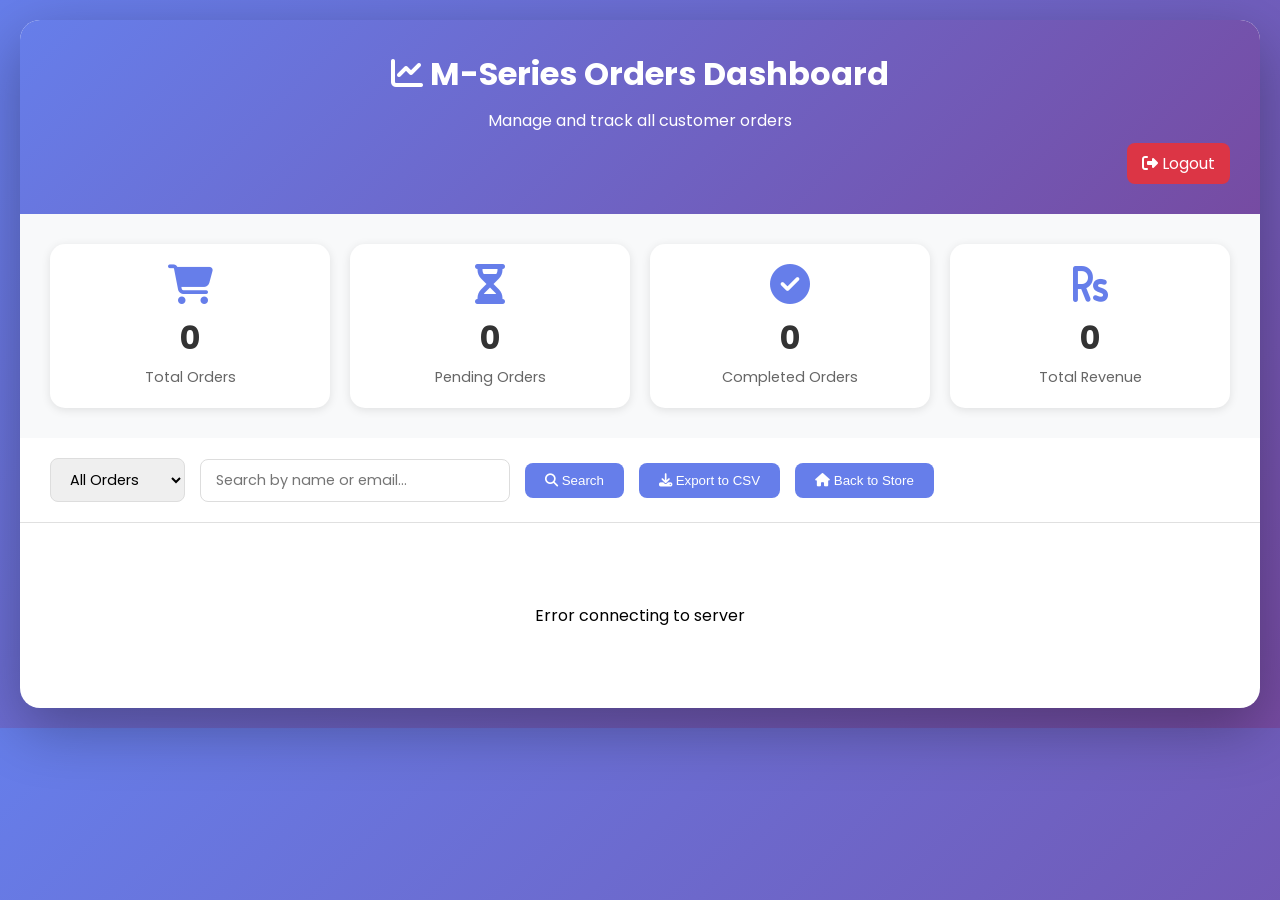
<file: admin.html>
<!DOCTYPE html>
<html lang="en">
<head>
    <meta charset="UTF-8">
    <meta name="viewport" content="width=device-width, initial-scale=1.0">
    <title>Admin Dashboard - M-Series Orders</title>
    <link href="https://fonts.googleapis.com/css2?family=Poppins:wght@300;400;500;600;700;800&display=swap" rel="stylesheet">
    <link rel="stylesheet" href="https://cdnjs.cloudflare.com/ajax/libs/font-awesome/6.4.0/css/all.min.css">
    <style>
        
        * { margin: 0; padding: 0; box-sizing: border-box; }
        body { font-family: 'Poppins', sans-serif; background: linear-gradient(135deg, #667eea 0%, #764ba2 100%); padding: 20px; }
        .admin-container { max-width: 1400px; margin: 0 auto; background: white; border-radius: 20px; box-shadow: 0 20px 60px rgba(0,0,0,0.3); overflow: hidden; }
        .admin-header { background: linear-gradient(135deg, #667eea 0%, #764ba2 100%); color: white; padding: 30px; text-align: center; }
        .admin-header h1 { font-size: 2rem; margin-bottom: 10px; }
        .stats-grid { display: grid; grid-template-columns: repeat(auto-fit, minmax(250px, 1fr)); gap: 20px; padding: 30px; background: #f8f9fa; }
        .stat-card { background: white; padding: 20px; border-radius: 15px; box-shadow: 0 2px 10px rgba(0,0,0,0.1); text-align: center; }
        .stat-card i { font-size: 2.5rem; color: #667eea; margin-bottom: 10px; }
        .stat-card h3 { font-size: 2rem; color: #333; margin-bottom: 5px; }
        .stat-card p { color: #666; font-size: 0.9rem; }
        .filters { padding: 20px 30px; background: white; border-bottom: 1px solid #e0e0e0; display: flex; gap: 15px; flex-wrap: wrap; align-items: center; }
        .filters select, .filters input { padding: 10px 15px; border: 1px solid #ddd; border-radius: 8px; font-size: 0.9rem; font-family: inherit; }
        .filters button { background: #667eea; color: white; border: none; padding: 10px 20px; border-radius: 8px; cursor: pointer; transition: all 0.3s; }
        .filters button:hover { background: #5a67d8; transform: translateY(-2px); }
        .orders-table-container { padding: 30px; overflow-x: auto; }
        table { width: 100%; border-collapse: collapse; }
        th { background: #f8f9fa; padding: 15px; text-align: left; font-weight: 600; color: #555; border-bottom: 2px solid #e0e0e0; }
        td { padding: 15px; border-bottom: 1px solid #f0f0f0; color: #666; }
        tr:hover { background: #f8f9fa; }
        .status-badge { display: inline-block; padding: 5px 12px; border-radius: 20px; font-size: 0.8rem; font-weight: 600; }
        .status-pending { background: #fff3cd; color: #856404; }
        .status-processing { background: #cce5ff; color: #004085; }
        .status-completed { background: #d4edda; color: #155724; }
        .status-cancelled { background: #f8d7da; color: #721c24; }
        .action-buttons { display: flex; gap: 8px; flex-wrap: wrap; }
        .btn-update { background: #28a745; color: white; border: none; padding: 5px 10px; border-radius: 5px; cursor: pointer; font-size: 0.8rem; }
        .btn-view { background: #17a2b8; color: white; border: none; padding: 5px 10px; border-radius: 5px; cursor: pointer; font-size: 0.8rem; }
        .btn-verify { background: #ffc107; color: #333; border: none; padding: 5px 10px; border-radius: 5px; cursor: pointer; font-size: 0.8rem; }
        .loading { text-align: center; padding: 50px; color: #666; }
        .modal { display: none; position: fixed; top: 0; left: 0; width: 100%; height: 100%; background: rgba(0,0,0,0.5); z-index: 1000; justify-content: center; align-items: center; }
        .modal-content { background: white; border-radius: 15px; max-width: 500px; width: 90%; padding: 30px; position: relative; }
        .modal-header { margin-bottom: 20px; padding-bottom: 10px; border-bottom: 1px solid #e0e0e0; }
        .close-modal { position: absolute; top: 15px; right: 20px; font-size: 24px; cursor: pointer; color: #999; }
        .order-details p { margin: 10px 0; line-height: 1.6; }
        .order-details strong { display: inline-block; width: 120px; }
        @media (max-width: 768px) { th, td { padding: 8px; font-size: 0.75rem; } .action-buttons { flex-direction: column; } }
    </style>
</head>
<body>
    <div class="admin-container">
        <div class="admin-header">
            <h1><i class="fas fa-chart-line"></i> M-Series Orders Dashboard</h1>
            <p>Manage and track all customer orders</p>
            <a href="api/logout.php" style="float:right; background:#dc3545; color:white; padding:8px 15px; border-radius:8px; text-decoration:none; margin-top:10px;">
                <i class="fas fa-sign-out-alt"></i> Logout
            </a>
            <div style="clear:both"></div>
        </div>

        <div class="stats-grid" id="statsGrid">
            <div class="stat-card"><i class="fas fa-shopping-cart"></i><h3 id="totalOrders">0</h3><p>Total Orders</p></div>
            <div class="stat-card"><i class="fas fa-hourglass-half"></i><h3 id="pendingOrders">0</h3><p>Pending Orders</p></div>
            <div class="stat-card"><i class="fas fa-check-circle"></i><h3 id="completedOrders">0</h3><p>Completed Orders</p></div>
            <div class="stat-card"><i class="fas fa-rupee-sign"></i><h3 id="totalRevenue">0</h3><p>Total Revenue</p></div>
        </div>

        <div class="filters">
            <select id="statusFilter">
                <option value="all">All Orders</option>
                <option value="pending">Pending</option>
                <option value="processing">Processing</option>
                <option value="completed">Completed</option>
                <option value="cancelled">Cancelled</option>
            </select>
            <input type="text" id="searchInput" placeholder="Search by name or email...">
            <button onclick="loadOrders()"><i class="fas fa-search"></i> Search</button>
            <button onclick="exportToCSV()"><i class="fas fa-download"></i> Export to CSV</button>
            <button onclick="window.location.href='index.html'"><i class="fas fa-home"></i> Back to Store</button>
        </div>

        <div class="orders-table-container">
            <div id="ordersTable"><div class="loading">Loading orders...</div></div>
        </div>
    </div>

    
    <div id="orderModal" class="modal">
        <div class="modal-content">
            <span class="close-modal" onclick="closeModal()">&times;</span>
            <div class="modal-header"><h2><i class="fas fa-receipt"></i> Order Details</h2></div>
            <div id="orderDetails" class="order-details"></div>
        </div>
    </div>

    <script>
        const API_BASE_URL = 'api/';

        fetch('api/check_session.php')
            .then(res => res.json())
            .then(data => {
                if (!data.logged_in || data.role !== 'admin') {
                    window.location.href = 'login.html';
                }
            });

        async function loadOrders() {
            const status = document.getElementById('statusFilter').value;
            const search = document.getElementById('searchInput').value;
            let url = `${API_BASE_URL}get_orders.php?`;
            if (status !== 'all') url += `status=${status}&`;
            if (search) url += `search=${encodeURIComponent(search)}&`;
            try {
                const response = await fetch(url);
                const result = await response.json();
                if (result.success) {
                    displayOrders(result.data);
                    updateStats(result.data);
                } else {
                    document.getElementById('ordersTable').innerHTML = '<p style="text-align:center; padding:50px;">Error loading orders</p>';
                }
            } catch (error) {
                console.error('Error:', error);
                document.getElementById('ordersTable').innerHTML = '<p style="text-align:center; padding:50px;">Error connecting to server</p>';
            }
        }

        function displayOrders(orders) {
            if (!orders || orders.length === 0) {
                document.getElementById('ordersTable').innerHTML = '<p style="text-align:center; padding:50px;">No orders found</p>';
                return;
            }
            const tableHtml = `
                <table>
                    <thead>
                        <tr>
                            <th>Order ID</th><th>Customer Name</th><th>Email</th><th>Product</th><th>Quantity</th>
                            <th>Total Amount</th><th>Transaction ID</th><th>Status</th><th>Order Date</th><th>Actions</th>
                        </tr>
                    </thead>
                    <tbody>
                        ${orders.map(order => `
                            <tr>
                                <td>#${order.id}</td>
                                <td><strong>${escapeHtml(order.customer_name)}</strong></td>
                                <td>${escapeHtml(order.customer_email)}</td>
                                <td>${escapeHtml(order.product_name)}</td>
                                <td>${order.quantity}</td>
                                <td>₹${parseInt(order.total_amount).toLocaleString()}</td>
                                <td>${order.transaction_id ? escapeHtml(order.transaction_id) : '—'}</td>
                                <td><span class="status-badge status-${order.order_status}">${order.order_status.toUpperCase()}</span></td>
                                <td>${new Date(order.created_at).toLocaleString()}</td>
                                <td class="action-buttons">
                                    <button class="btn-view" onclick="viewOrder(${order.id})"><i class="fas fa-eye"></i> View</button>
                                    <button class="btn-update" onclick="updateOrderStatus(${order.id})"><i class="fas fa-edit"></i> Update</button>
                                    ${order.order_status === 'pending' && order.transaction_id ? `<button class="btn-verify" onclick="verifyPayment(${order.id})"><i class="fas fa-check-double"></i> Verify Payment</button>` : ''}
                                </td>
                            </tr>
                        `).join('')}
                    </tbody>
                </table>
            `;
            document.getElementById('ordersTable').innerHTML = tableHtml;
        }

        function updateStats(orders) {
            const total = orders.length;
            const pending = orders.filter(o => o.order_status === 'pending').length;
            const completed = orders.filter(o => o.order_status === 'completed').length;
            const revenue = orders.reduce((sum, o) => sum + parseFloat(o.total_amount), 0);
            document.getElementById('totalOrders').textContent = total;
            document.getElementById('pendingOrders').textContent = pending;
            document.getElementById('completedOrders').textContent = completed;
            document.getElementById('totalRevenue').textContent = `₹${revenue.toLocaleString()}`;
        }

        async function viewOrder(orderId) {
            try {
                const response = await fetch(`${API_BASE_URL}get_order.php?id=${orderId}`);
                const result = await response.json();
                if (result.success) {
                    const order = result.data;
                    const detailsHtml = `
                        <p><strong>Order ID:</strong> #${order.id}</p>
                        <p><strong>Customer Name:</strong> ${escapeHtml(order.customer_name)}</p>
                        <p><strong>Email:</strong> ${escapeHtml(order.customer_email)}</p>
                        <p><strong>Phone:</strong> ${escapeHtml(order.customer_phone)}</p>
                        <p><strong>Product:</strong> ${escapeHtml(order.product_name)}</p>
                        <p><strong>Quantity:</strong> ${order.quantity}</p>
                        <p><strong>Price per unit:</strong> ₹${parseInt(order.price_per_unit).toLocaleString()}</p>
                        <p><strong>Total Amount:</strong> ₹${parseInt(order.total_amount).toLocaleString()}</p>
                        <p><strong>Transaction ID:</strong> ${order.transaction_id ? escapeHtml(order.transaction_id) : 'Not provided'}</p>
                        <p><strong>Status:</strong> <span class="status-badge status-${order.order_status}">${order.order_status.toUpperCase()}</span></p>
                        <p><strong>Delivery Address:</strong><br>${escapeHtml(order.delivery_address)}</p>
                        <p><strong>Order Date:</strong> ${new Date(order.created_at).toLocaleString()}</p>
                    `;
                    document.getElementById('orderDetails').innerHTML = detailsHtml;
                    document.getElementById('orderModal').style.display = 'flex';
                }
            } catch (error) {
                console.error('Error:', error);
                alert('Error loading order details');
            }
        }

        async function updateOrderStatus(orderId) {
            const newStatus = prompt('Enter new status (pending/processing/completed/cancelled):');
            if (newStatus && ['pending', 'processing', 'completed', 'cancelled'].includes(newStatus)) {
                try {
                    const response = await fetch(`${API_BASE_URL}update_order.php`, {
                        method: 'POST',
                        headers: { 'Content-Type': 'application/json' },
                        body: JSON.stringify({ order_id: orderId, status: newStatus })
                    });
                    const result = await response.json();
                    if (result.success) {
                        alert('Order status updated successfully!');
                        loadOrders();
                    } else {
                        alert('Error: ' + result.message);
                    }
                } catch (error) {
                    console.error('Error:', error);
                    alert('Error updating order status');
                }
            }
        }

       
        async function verifyPayment(orderId) {
            if (confirm('Mark this order as payment verified? Status will change to "processing".')) {
                try {
                    const response = await fetch(`${API_BASE_URL}update_order.php`, {
                        method: 'POST',
                        headers: { 'Content-Type': 'application/json' },
                        body: JSON.stringify({ order_id: orderId, status: 'processing' })
                    });
                    const result = await response.json();
                    if (result.success) {
                        alert('Payment verified! Order status updated to Processing.');
                        loadOrders();
                    } else {
                        alert('Error: ' + result.message);
                    }
                } catch (error) {
                    console.error('Error:', error);
                    alert('Error verifying payment');
                }
            }
        }

        function exportToCSV() {
            const table = document.querySelector('table');
            if (!table) return;
            let csv = [];
            const rows = table.querySelectorAll('tr');
            for (let row of rows) {
                const rowData = [];
                const cells = row.querySelectorAll('th, td');
                for (let cell of cells) {
                    rowData.push('"' + cell.innerText.replace(/"/g, '""') + '"');
                }
                csv.push(rowData.join(','));
            }
            const blob = new Blob([csv.join('\n')], { type: 'text/csv' });
            const url = window.URL.createObjectURL(blob);
            const a = document.createElement('a');
            a.href = url;
            a.download = `orders_${new Date().toISOString().slice(0,19)}.csv`;
            a.click();
        }

        function closeModal() { document.getElementById('orderModal').style.display = 'none'; }
        function escapeHtml(text) { const div = document.createElement('div'); div.textContent = text; return div.innerHTML; }

        loadOrders();
        window.onclick = function(event) {
            const modal = document.getElementById('orderModal');
            if (event.target === modal) closeModal();
        }
    </script>
</body>
</html>
</file>
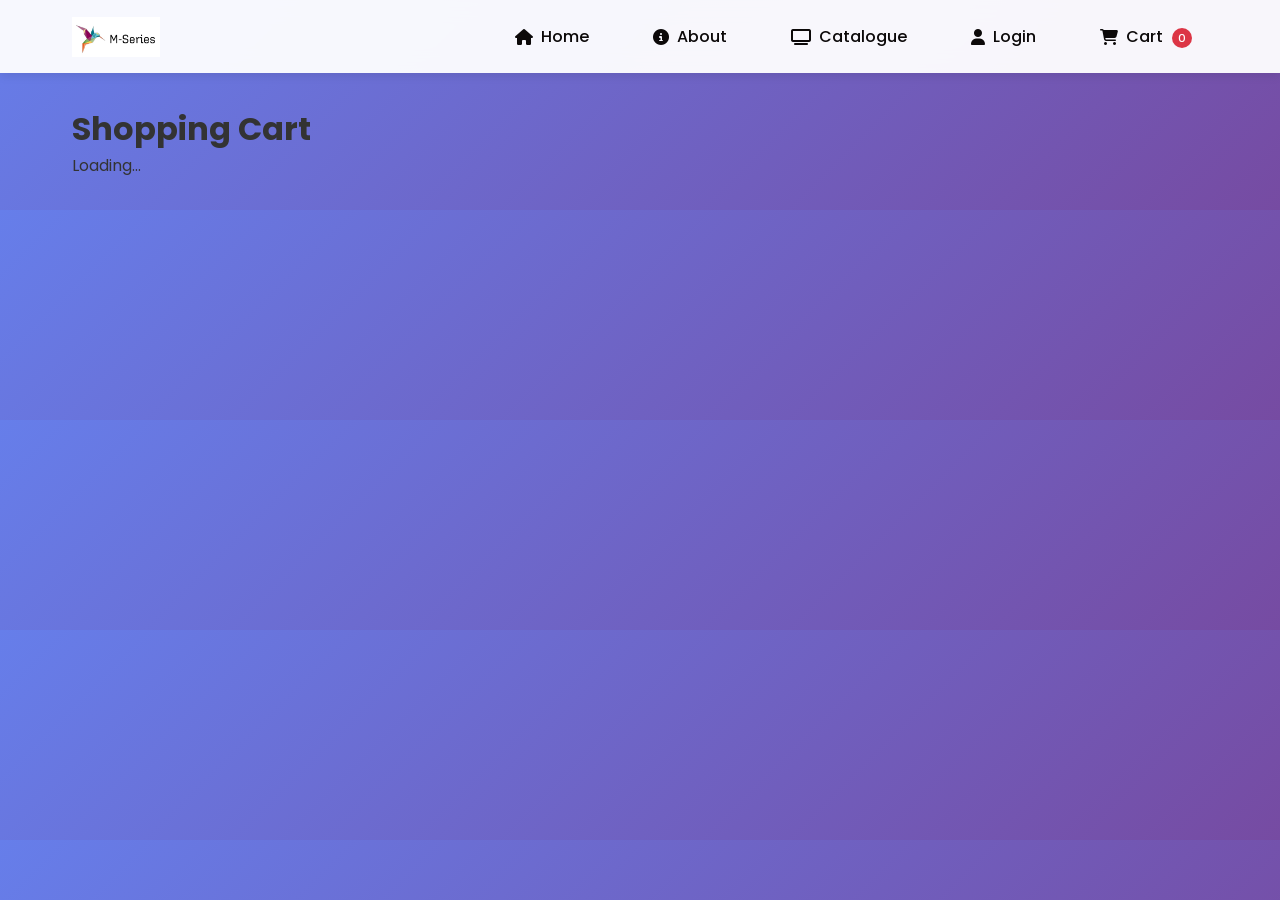
<file: cart.html>
<!DOCTYPE html>
<html lang="en">
<head>
    <meta charset="UTF-8">
    <meta name="viewport" content="width=device-width, initial-scale=1.0">
    <title>Shopping Cart - M-Series</title>
    <link href="https://fonts.googleapis.com/css2?family=Poppins:wght@300;400;500;600;700&display=swap" rel="stylesheet">
    <link rel="stylesheet" href="https://cdnjs.cloudflare.com/ajax/libs/font-awesome/6.4.0/css/all.min.css">
    <link rel="stylesheet" href="style.css">
    <style>
        .cart-container { max-width: 1200px; margin: 2rem auto; padding: 0 2rem; }
        .cart-table { width: 100%; border-collapse: collapse; background: white; border-radius: 15px; overflow: hidden; }
        .cart-table th, .cart-table td { padding: 15px; text-align: left; border-bottom: 1px solid #eee; }
        .cart-table th { background: #667eea; color: white; }
        .quantity-input { width: 60px; padding: 5px; }
        .remove-btn { color: red; cursor: pointer; }
        .cart-total { text-align: right; margin-top: 20px; font-size: 1.5rem; font-weight: bold; }
        .checkout-btn { background: #28a745; color: white; padding: 12px 30px; border: none; border-radius: 8px; cursor: pointer; }
        .empty-cart { text-align: center; padding: 50px; }
        .continue-shop { display: inline-block; margin-top: 20px; color: #667eea; }
    </style>
</head>
<body>
    <nav class="navbar">
        <div class="nav-container">
            <div class="nav-logo" onclick="navigateTo('home')">
                <img src="logo.jpeg" alt="M-Series Logo" style="height: 40px; width: auto;">
            </div>
            <div class="nav-menu" id="navMenu">
                <div class="nav-link" onclick="navigateTo('home')"><i class="fas fa-home"></i><span>Home</span></div>
                <div class="nav-link" onclick="navigateTo('about')"><i class="fas fa-info-circle"></i><span>About</span></div>
                <div class="nav-link" onclick="navigateTo('catalogue')"><i class="fas fa-tv"></i><span>Catalogue</span></div>
                <div class="nav-link" id="authLink" onclick="handleAuth()"><i class="fas fa-user"></i><span id="authText">Login</span></div>
                <div class="nav-link" onclick="location.href='cart.html'"><i class="fas fa-shopping-cart"></i><span>Cart <span id="cart-count" class="cart-badge">0</span></span></div>
            </div>
            <div class="nav-toggle" onclick="toggleMenu()"><i class="fas fa-bars"></i></div>
        </div>
    </nav>
    <div class="cart-container">
        <h1>Shopping Cart</h1>
        <div id="cart-content">Loading...</div>
    </div>
    <script>
        
        function toggleMenu() {
            const navMenu = document.getElementById('navMenu');
            if (navMenu) navMenu.classList.toggle('active');
        }

        function navigateTo(page) {
            if (page === 'home') window.location.href = 'index.html';
            else if (page === 'about') window.location.href = 'index.html#about';
            else if (page === 'catalogue') window.location.href = 'index.html#catalogue';
        }

        function handleAuth() {
            window.location.href = 'login.html';
        }

        // ========== CART FUNCTIONS ==========
        async function loadCart() {
            const res = await fetch('api/get_cart.php');
            const data = await res.json();
            if (!data.success || data.items.length === 0) {
                document.getElementById('cart-content').innerHTML = '<div class="empty-cart"><i class="fas fa-shopping-cart"></i><p>Your cart is empty</p><a href="index.html" class="continue-shop">Continue Shopping</a></div>';
                return;
            }
            let html = `<table class="cart-table"><thead><tr><th>Product</th><th>Price</th><th>Quantity</th><th>Subtotal</th><th></th></tr></thead><tbody>`;
            data.items.forEach(item => {
                const subtotal = item.price * item.quantity;
                html += `<tr data-id="${item.id}">
                            <td>${item.name}</td>
                            <td>₹${item.price.toLocaleString()}</td>
                            <td><input type="number" class="quantity-input" value="${item.quantity}" min="1" max="${item.stock}" data-id="${item.id}"></td>
                            <td class="subtotal-${item.id}">₹${subtotal.toLocaleString()}</td>
                            <td><i class="fas fa-trash remove-btn" data-id="${item.id}"></i></td>
                         </tr>`;
            });
            html += `</tbody></table>
                     <div class="cart-total">Total: ₹<span id="cart-total">${data.total.toLocaleString()}</span></div>
                     <button id="checkoutBtn" class="checkout-btn">Proceed to Checkout</button>`;
            document.getElementById('cart-content').innerHTML = html;

            document.querySelectorAll('.quantity-input').forEach(inp => {
                inp.addEventListener('change', async (e) => {
                    const pid = inp.dataset.id;
                    const qty = inp.value;
                    await fetch('api/update_cart.php', { method: 'POST', headers: { 'Content-Type': 'application/json' }, body: JSON.stringify({ product_id: pid, quantity: qty }) });
                    loadCart();
                });
            });
            document.querySelectorAll('.remove-btn').forEach(btn => {
                btn.addEventListener('click', async () => {
                    const pid = btn.dataset.id;
                    await fetch('api/update_cart.php', { method: 'POST', headers: { 'Content-Type': 'application/json' }, body: JSON.stringify({ product_id: pid, quantity: 0 }) });
                    loadCart();
                });
            });
            document.getElementById('checkoutBtn').addEventListener('click', () => { window.location.href = 'checkout.html'; });
        }

        async function updateBadge() {
            const res = await fetch('api/get_cart.php');
            const data = await res.json();
            const badge = document.getElementById('cart-count');
            if (badge) badge.innerText = data.count;
        }

        loadCart();
        updateBadge();
    </script>
</body>
</html>
</file>
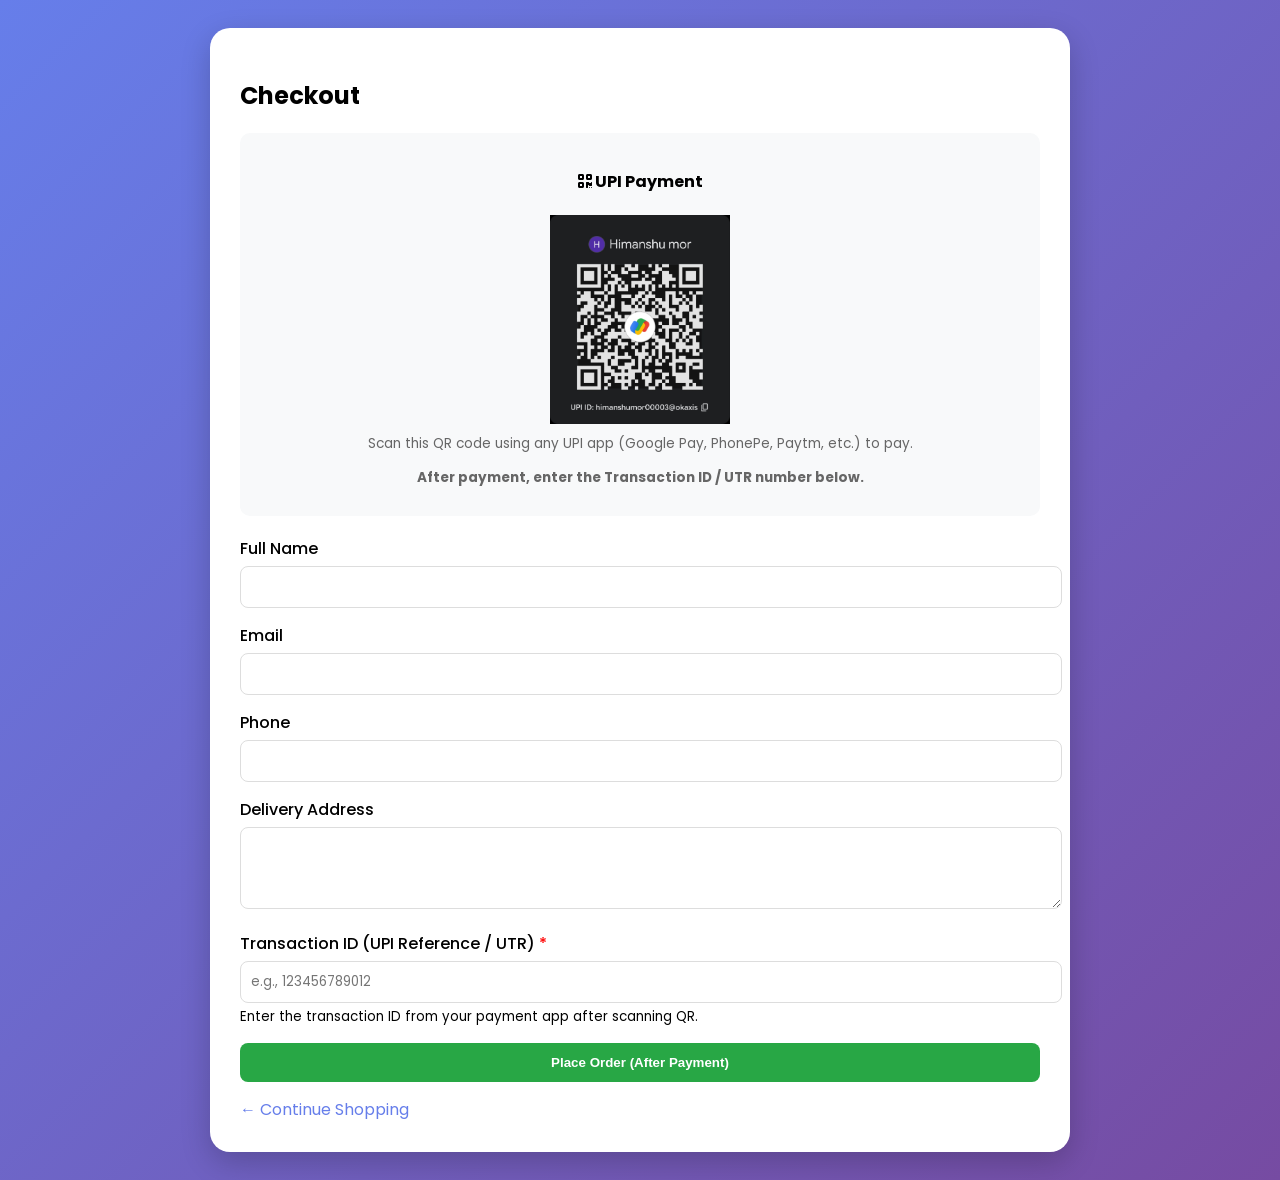
<file: checkout.html>
<!DOCTYPE html>
<html lang="en">
<head>
    <meta charset="UTF-8">
    <title>Checkout - M-Series</title>
    <link href="https://fonts.googleapis.com/css2?family=Poppins:wght@300;400;500;600;700&display=swap" rel="stylesheet">
    <link rel="stylesheet" href="https://cdnjs.cloudflare.com/ajax/libs/font-awesome/6.4.0/css/all.min.css">
    <style>
        body { font-family: 'Poppins', sans-serif; background: linear-gradient(135deg, #667eea 0%, #764ba2 100%); padding: 20px; }
        .checkout-container { max-width: 800px; margin: 0 auto; background: white; border-radius: 20px; padding: 30px; box-shadow: 0 10px 30px rgba(0,0,0,0.2); }
        .form-group { margin-bottom: 15px; }
        label { display: block; margin-bottom: 5px; font-weight: 500; }
        input, textarea { width: 100%; padding: 10px; border: 1px solid #ddd; border-radius: 8px; font-family: inherit; }
        button { background: #28a745; color: white; padding: 12px 30px; border: none; border-radius: 8px; cursor: pointer; font-weight: 600; width: 100%; }
        button:disabled { opacity: 0.6; cursor: not-allowed; }
        .order-items { margin: 20px 0; border-top: 1px solid #eee; padding-top: 20px; }
        .item-row { display: flex; justify-content: space-between; margin-bottom: 10px; }
        .success-message { background: #d4edda; color: #155724; padding: 15px; border-radius: 10px; margin-bottom: 20px; text-align: center; }
        .hidden { display: none; }
        .order-details { background: #f8f9fa; padding: 15px; border-radius: 10px; margin-top: 15px; }
        .back-link { display: inline-block; margin-top: 15px; color: #667eea; text-decoration: none; }
        .qr-section { text-align: center; margin: 20px 0; padding: 15px; background: #f8f9fa; border-radius: 10px; }
        .qr-section img { max-width: 200px; margin: 10px auto; display: block; }
        .payment-note { font-size: 0.85rem; color: #666; margin-top: 10px; }
    </style>
</head>
<body>
    <div class="checkout-container">
        <h2>Checkout</h2>
        <div id="cart-summary"></div>

        <!-- QR Code Payment Section -->
        <div class="qr-section">
            <h4><i class="fas fa-qrcode"></i> UPI Payment</h4>
            <img src="upi_qr.jpeg" alt="UPI QR Code" id="qrImage" style="max-width: 180px;">
            <p class="payment-note">Scan this QR code using any UPI app (Google Pay, PhonePe, Paytm, etc.) to pay.</p>
            <p class="payment-note"><strong>After payment, enter the Transaction ID / UTR number below.</strong></p>
        </div>

        <div id="successMessage" class="success-message hidden"></div>
        <form id="checkoutForm">
            <div class="form-group"><label>Full Name</label><input type="text" id="name" required></div>
            <div class="form-group"><label>Email</label><input type="email" id="email" required></div>
            <div class="form-group"><label>Phone</label><input type="tel" id="phone" required></div>
            <div class="form-group"><label>Delivery Address</label><textarea id="address" rows="3" required></textarea></div>
            <div class="form-group">
                <label>Transaction ID (UPI Reference / UTR) <span style="color:red;">*</span></label>
                <input type="text" id="transaction_id" placeholder="e.g., 123456789012" required>
                <small>Enter the transaction ID from your payment app after scanning QR.</small>
            </div>
            <button type="submit" id="placeOrderBtn">Place Order (After Payment)</button>
        </form>
        <div id="orderDetails" class="order-details hidden"></div>
        <a href="index.html" class="back-link">← Continue Shopping</a>
    </div>

    <script>
        async function loadCartSummary() {
            const res = await fetch('api/get_cart.php');
            const data = await res.json();
            if (!data.success || data.items.length === 0) {
                window.location.href = 'cart.html';
                return;
            }
            let html = '<h3>Your Items</h3>';
            data.items.forEach(item => {
                html += `<div class="item-row"><span>${item.name} x ${item.quantity}</span><span>₹${(item.price * item.quantity).toLocaleString()}</span></div>`;
            });
            html += `<div class="item-row"><strong>Total</strong><strong>₹${data.total.toLocaleString()}</strong></div>`;
            document.getElementById('cart-summary').innerHTML = html;
        }

        loadCartSummary();

        document.getElementById('checkoutForm').addEventListener('submit', async (e) => {
            e.preventDefault();
            const submitBtn = document.getElementById('placeOrderBtn');
            submitBtn.disabled = true;
            submitBtn.textContent = 'Processing...';

            const orderData = {
                customer_name: document.getElementById('name').value,
                customer_email: document.getElementById('email').value,
                customer_phone: document.getElementById('phone').value,
                delivery_address: document.getElementById('address').value,
                transaction_id: document.getElementById('transaction_id').value.trim()
            };

            if (!orderData.transaction_id) {
                alert('Please enter the Transaction ID after scanning the QR and making payment.');
                submitBtn.disabled = false;
                submitBtn.textContent = 'Place Order';
                return;
            }

            try {
                const response = await fetch('api/checkout.php', {
                    method: 'POST',
                    headers: { 'Content-Type': 'application/json' },
                    body: JSON.stringify(orderData)
                });
                
                const rawText = await response.text();
                console.log('Raw response:', rawText);
                
                let result;
                try {
                    result = JSON.parse(rawText);
                } catch (parseError) {
                    console.error('JSON parse error:', parseError);
                    alert('Server error. Please try again.');
                    submitBtn.disabled = false;
                    submitBtn.textContent = 'Place Order';
                    return;
                }

                if (result.success) {
                    document.getElementById('checkoutForm').classList.add('hidden');
                    const successDiv = document.getElementById('successMessage');
                    successDiv.innerHTML = `
                        <i class="fas fa-check-circle"></i>
                        <strong>Order Placed Successfully!</strong><br>
                        Order ID: #${result.order_id}<br>
                        Total Amount: ₹${result.total.toLocaleString()}<br>
                        <strong>Payment Status:</strong> Pending Verification<br>
                        Our team will verify your payment within 24 hours.
                    `;
                    successDiv.classList.remove('hidden');

                    const detailsDiv = document.getElementById('orderDetails');
                    detailsDiv.innerHTML = `
                        <h4>Order Summary</h4>
                        <p><strong>Order ID:</strong> ${result.order_id}</p>
                        <p><strong>Total Paid:</strong> ₹${result.total.toLocaleString()}</p>
                        <p><strong>Transaction ID:</strong> ${orderData.transaction_id}</p>
                        <p>Please keep your transaction ID for reference.</p>
                    `;
                    detailsDiv.classList.remove('hidden');
                } else {
                    alert('Error: ' + result.message);
                    submitBtn.disabled = false;
                    submitBtn.textContent = 'Place Order';
                }
            } catch (err) {
                console.error('Network error:', err);
                alert('Network error: ' + err.message);
                submitBtn.disabled = false;
                submitBtn.textContent = 'Place Order';
            }
        });
    </script>
</body>
</html>
</file>
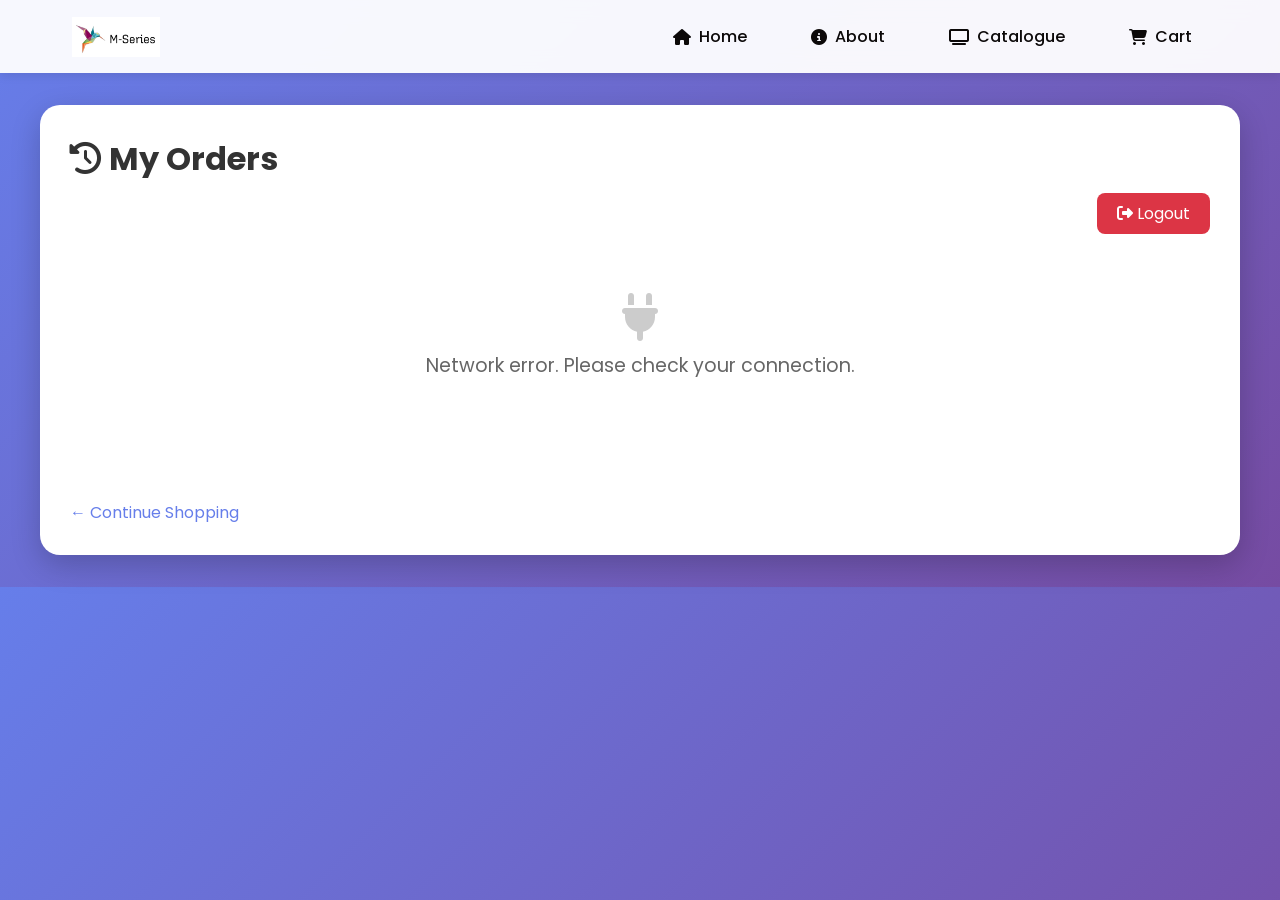
<file: my_orders.html>
<!DOCTYPE html>
<html lang="en">
<head>
    <meta charset="UTF-8">
    <meta name="viewport" content="width=device-width, initial-scale=1.0">
    <title>My Orders - M-Series LED TV</title>
    <link href="https://fonts.googleapis.com/css2?family=Poppins:wght@300;400;500;600;700&display=swap" rel="stylesheet">
    <link rel="stylesheet" href="https://cdnjs.cloudflare.com/ajax/libs/font-awesome/6.4.0/css/all.min.css">
    <link rel="stylesheet" href="style.css">
    <style>
        .orders-container {
            max-width: 1200px;
            margin: 2rem auto;
            background: white;
            border-radius: 20px;
            padding: 30px;
            box-shadow: 0 10px 30px rgba(0,0,0,0.2);
        }
        h1 {
            color: #333;
            margin-bottom: 10px;
        }
        .logout-btn {
            float: right;
            background: #dc3545;
            color: white;
            padding: 8px 20px;
            border-radius: 8px;
            text-decoration: none;
        }
        .orders-table {
            width: 100%;
            border-collapse: collapse;
            margin-top: 20px;
        }
        .orders-table th, .orders-table td {
            border: 1px solid #ddd;
            padding: 12px;
            text-align: left;
        }
        .orders-table th {
            background: #667eea;
            color: white;
        }
        .status-badge {
            display: inline-block;
            padding: 4px 12px;
            border-radius: 20px;
            font-size: 0.8rem;
            font-weight: 600;
        }
        .status-pending { background: #ffc107; color: #000; }
        .status-processing { background: #17a2b8; color: white; }
        .status-completed { background: #28a745; color: white; }
        .status-cancelled { background: #dc3545; color: white; }
        .loading {
            text-align: center;
            padding: 50px;
            color: #666;
        }
        .back-link {
            display: inline-block;
            margin-top: 20px;
            color: #667eea;
            text-decoration: none;
        }
        .no-orders {
            text-align: center;
            padding: 50px;
            color: #666;
        }
        .no-orders i {
            font-size: 3rem;
            margin-bottom: 10px;
            color: #ccc;
        }
        @media (max-width: 768px) {
            .orders-table th, .orders-table td {
                padding: 8px;
                font-size: 0.8rem;
            }
            .logout-btn {
                float: none;
                display: inline-block;
                margin-bottom: 15px;
            }
        }
    </style>
</head>
<body>
    <nav class="navbar">
        <div class="nav-container">
            <div class="nav-logo" onclick="location.href='index.html'">
                <img src="logo.jpeg" alt="M-Series Logo" style="height: 40px; width: auto;">
            </div>
            <div class="nav-menu" id="navMenu">
                <div class="nav-link" onclick="location.href='index.html'"><i class="fas fa-home"></i><span>Home</span></div>
                <div class="nav-link" onclick="location.href='index.html#about'"><i class="fas fa-info-circle"></i><span>About</span></div>
                <div class="nav-link" onclick="location.href='index.html#catalogue'"><i class="fas fa-tv"></i><span>Catalogue</span></div>
                <div class="nav-link" onclick="location.href='cart.html'"><i class="fas fa-shopping-cart"></i><span>Cart</span></div>
            </div>
            <div class="nav-toggle" onclick="toggleMenu()"><i class="fas fa-bars"></i></div>
        </div>
    </nav>

    <div class="orders-container">
        <h1><i class="fas fa-history"></i> My Orders</h1>
        <a href="api/logout.php" class="logout-btn"><i class="fas fa-sign-out-alt"></i> Logout</a>
        <div id="ordersContent" class="loading">Loading your orders...</div>
        <a href="index.html" class="back-link">← Continue Shopping</a>
    </div>

    <script>
        function toggleMenu() {
            const navMenu = document.getElementById('navMenu');
            if (navMenu) navMenu.classList.toggle('active');
        }

        async function loadUserOrders() {
            const container = document.getElementById('ordersContent');
            try {
                const response = await fetch('api/get_user_orders.php');
                const result = await response.json();
                if (!result.success) {
                    if (result.message === 'Not logged in') {
                        window.location.href = 'login.html';
                        return;
                    }
                    container.innerHTML = '<div class="no-orders"><i class="fas fa-exclamation-triangle"></i><p>Could not load orders. Please try again later.</p></div>';
                    return;
                }
                const orders = result.data;
                if (!orders || orders.length === 0) {
                    container.innerHTML = '<div class="no-orders"><i class="fas fa-shopping-bag"></i><p>You have no orders yet.</p><a href="catalogue.html" style="color: #667eea;">Start Shopping</a></div>';
                    return;
                }
                let html = `<table class="orders-table">
                    <thead>
                        <tr>
                            <th>Order ID</th>
                            <th>Product</th>
                            <th>Quantity</th>
                            <th>Total Amount</th>
                            <th>Status</th>
                            <th>Order Date</th>
                        </tr>
                    </thead>
                    <tbody>`;
                orders.forEach(order => {
                    html += `<tr>
                        <td>#${order.id}</td>
                        <td>${escapeHtml(order.product_name)}</td>
                        <td>${order.quantity}</td>
                        <td>₹${parseInt(order.total_amount).toLocaleString()}</td>
                        <td><span class="status-badge status-${order.order_status}">${order.order_status.toUpperCase()}</span></td>
                        <td>${new Date(order.created_at).toLocaleString()}</td>
                    </tr>`;
                });
                html += `</tbody></table>`;
                container.innerHTML = html;
            } catch (err) {
                console.error('Error loading orders:', err);
                container.innerHTML = '<div class="no-orders"><i class="fas fa-plug"></i><p>Network error. Please check your connection.</p></div>';
            }
        }

        function escapeHtml(text) {
            const div = document.createElement('div');
            div.textContent = text;
            return div.innerHTML;
        }

        loadUserOrders();
    </script>
</body>
</html>
</file>
<file: style.css>
* {
    margin: 0;
    padding: 0;
    box-sizing: border-box;
}

body {
    font-family: 'Poppins', sans-serif;
    background: linear-gradient(135deg, #667eea 0%, #764ba2 100%);
    color: #333;
}

.App {
    min-height: 100vh;
    display: flex;
    flex-direction: column;
}

/* Navbar Styles */
.navbar {
    background: rgba(255, 255, 255, 0.95);
    backdrop-filter: blur(10px);
    box-shadow: 0 2px 10px rgba(0,0,0,0.1);
    position: sticky;
    top: 0;
    z-index: 1000;
}

.nav-container {
    max-width: 1200px;
    margin: 0 auto;
    padding: 1rem 2rem;
    display: flex;
    justify-content: space-between;
    align-items: center;
}

.nav-logo {
    display: flex;
    align-items: center;
    gap: 0.5rem;
    font-size: 1.5rem;
    font-weight: 700;
    text-decoration: none;
    color: #667eea;
    cursor: pointer;
}

.nav-logo i {
    font-size: 1.8rem;
}

.nav-menu {
    display: flex;
    gap: 2rem;
    align-items: center;
}

.nav-link {
    display: flex;
    align-items: center;
    gap: 0.5rem;
    text-decoration: none;
    color: #0c0909;
    font-weight: 500;
    padding: 0.5rem 1rem;
    border-radius: 8px;
    transition: all 0.3s ease;
    cursor: pointer;
}

.nav-link:hover {
    color: #667eea;
    background: rgba(102, 126, 234, 0.1);
}

.nav-link.active {
    color: #667eea;
    background: rgba(102, 126, 234, 0.15);
}

.nav-toggle {
    display: none;
    font-size: 1.5rem;
    cursor: pointer;
    color: #667eea;
}

/* Main Content */
.main-content {
    flex: 1;
    animation: fadeIn 0.5s ease-in;
}

@keyframes fadeIn {
    from {
        opacity: 0;
        transform: translateY(20px);
    }
    to {
        opacity: 1;
        transform: translateY(0);
    }
}

/* Page Container */
.page-container {
    max-width: 1200px;
    margin: 0 auto;
    padding: 2rem;
}

/* Home Page Styles */
.hero-section {
    background: linear-gradient(135deg, #667eea 0%, #764ba2 100%);
    border-radius: 20px;
    padding: 4rem 2rem;
    text-align: center;
    margin: 2rem 0;
    color: white;
}

.hero-title {
    font-size: 3rem;
    margin-bottom: 1rem;
    font-weight: 800;
}

.hero-subtitle {
    font-size: 1.2rem;
    margin-bottom: 2rem;
    opacity: 0.95;
}

.hero-buttons {
    display: flex;
    gap: 1rem;
    justify-content: center;
    flex-wrap: wrap;
}

.btn {
    padding: 1rem 2rem;
    border: none;
    border-radius: 50px;
    font-size: 1rem;
    font-weight: 600;
    text-decoration: none;
    display: inline-block;
    transition: all 0.3s ease;
    cursor: pointer;
}

.btn-primary {
    background: white;
    color: #667eea;
}

.btn-primary:hover {
    transform: translateY(-2px);
    box-shadow: 0 10px 20px rgba(0,0,0,0.2);
}

.btn-secondary {
    background: transparent;
    color: white;
    border: 2px solid white;
}

.btn-secondary:hover {
    background: white;
    color: #667eea;
}

.features-section, .featured-section {
    margin: 4rem 0;
}

.features-section h2, .featured-section h2 {
    text-align: center;
    font-size: 2rem;
    margin-bottom: 2rem;
    color: #333;
}

.features-grid {
    display: grid;
    grid-template-columns: repeat(auto-fit, minmax(250px, 1fr));
    gap: 2rem;
}

.feature-card {
    text-align: center;
    padding: 2rem;
    background: white;
    border-radius: 15px;
    box-shadow: 0 5px 20px rgba(0,0,0,0.1);
    transition: transform 0.3s;
}

.feature-card:hover {
    transform: translateY(-5px);
}

.feature-card i {
    font-size: 3rem;
    color: #667eea;
    margin-bottom: 1rem;
}

.feature-card h3 {
    margin-bottom: 0.5rem;
    color: #333;
}

.feature-card p {
    color: #666;
}

.products-grid {
    display: grid;
    grid-template-columns: repeat(auto-fit, minmax(300px, 1fr));
    gap: 2rem;
}

.product-card {
    background: white;
    border-radius: 15px;
    overflow: hidden;
    box-shadow: 0 5px 20px rgba(0,0,0,0.1);
    transition: transform 0.3s;
}

.product-card:hover {
    transform: translateY(-5px);
}

.product-card img {
    width: 100%;
    height: 200px;
    object-fit: cover;
}

.product-info {
    padding: 1.5rem;
}

.product-info h3 {
    font-size: 1.2rem;
    margin-bottom: 0.5rem;
}

.series {
    color: #667eea;
    font-weight: 600;
    margin-bottom: 0.5rem;
}

.price {
    font-size: 1.3rem;
    font-weight: 700;
    color: #333;
    margin: 1rem 0;
}

.btn-small {
    background: #667eea;
    color: white;
    padding: 0.7rem 1.5rem;
    font-size: 0.9rem;
    text-align: center;
    display: inline-block;
    border: none;
    border-radius: 50px;
    cursor: pointer;
    text-decoration: none;
}

/* Catalogue Page Styles */
.catalogue h1 {
    text-align: center;
    font-size: 2.5rem;
    margin-bottom: 0.5rem;
    color: #333;
}

.catalogue-subtitle {
    text-align: center;
    color: #666;
    margin-bottom: 2rem;
}

.filters-section {
    display: flex;
    gap: 1rem;
    justify-content: center;
    flex-wrap: wrap;
    margin-bottom: 2rem;
    padding: 1.5rem;
    background: white;
    border-radius: 15px;
    box-shadow: 0 2px 10px rgba(0,0,0,0.1);
}

.filter-group {
    display: flex;
    flex-direction: column;
    gap: 0.5rem;
}

.filter-group label {
    font-weight: 600;
    color: #555;
}

.filter-group select {
    padding: 0.5rem 1rem;
    border: 1px solid #ddd;
    border-radius: 8px;
    font-size: 0.9rem;
    cursor: pointer;
    background: white;
}

.products-count {
    text-align: right;
    margin-bottom: 1rem;
    color: #666;
    font-size: 0.9rem;
}

.catalogue-grid {
    display: grid;
    grid-template-columns: repeat(auto-fill, minmax(350px, 1fr));
    gap: 2rem;
}

.catalogue-card {
    background: white;
    border-radius: 15px;
    overflow: hidden;
    box-shadow: 0 5px 20px rgba(0,0,0,0.1);
    transition: all 0.3s;
    position: relative;
}

.catalogue-card:hover {
    transform: translateY(-5px);
    box-shadow: 0 10px 30px rgba(0,0,0,0.15);
}

.catalogue-card img {
    width: 100%;
    height: 220px;
    object-fit: cover;
}

.card-badge {
    position: absolute;
    top: 1rem;
    right: 1rem;
    background: #667eea;
    color: white;
    padding: 0.3rem 0.8rem;
    border-radius: 20px;
    font-size: 0.8rem;
    font-weight: 600;
}

.card-content {
    padding: 1.5rem;
}

.card-content h3 {
    font-size: 1.2rem;
    margin-bottom: 0.5rem;
    color: #333;
}

.specs {
    display: flex;
    gap: 1rem;
    margin-bottom: 0.8rem;
    font-size: 0.85rem;
    color: #666;
}

.specs i {
    margin-right: 0.3rem;
}

.description {
    color: #777;
    font-size: 0.9rem;
    margin-bottom: 1rem;
    line-height: 1.4;
}

.price-tag {
    font-size: 1.5rem;
    font-weight: 700;
    color: #667eea;
    margin: 1rem 0;
}

.stock-status {
    margin-bottom: 1rem;
}

.in-stock {
    color: #4caf50;
    font-size: 0.85rem;
}

.out-of-stock {
    color: #f44336;
    font-size: 0.85rem;
}

.btn-order {
    display: inline-block;
    width: 100%;
    text-align: center;
    background: linear-gradient(135deg, #667eea 0%, #764ba2 100%);
    color: white;
    padding: 0.8rem;
    border-radius: 8px;
    text-decoration: none;
    font-weight: 600;
    transition: all 0.3s;
    border: none;
    cursor: pointer;
}

.btn-order:hover {
    transform: translateY(-2px);
    box-shadow: 0 5px 15px rgba(102, 126, 234, 0.4);
}

/* Order Page Styles */
.order-now h1 {
    text-align: center;
    font-size: 2.5rem;
    margin-bottom: 0.5rem;
    color: #333;
}

.order-subtitle {
    text-align: center;
    color: #666;
    margin-bottom: 2rem;
}

.order-container {
    display: grid;
    grid-template-columns: 1fr 1fr;
    gap: 2rem;
}

.order-form-section {
    background: white;
    border-radius: 15px;
    padding: 2rem;
    box-shadow: 0 5px 20px rgba(0,0,0,0.1);
}

.order-form {
    display: flex;
    flex-direction: column;
    gap: 1.5rem;
}

.form-group {
    display: flex;
    flex-direction: column;
    gap: 0.5rem;
}

.form-group label {
    font-weight: 600;
    color: #555;
}

.form-group input,
.form-group textarea,
.form-group select {
    padding: 0.8rem;
    border: 1px solid #ddd;
    border-radius: 8px;
    font-size: 1rem;
    font-family: inherit;
    transition: border-color 0.3s;
}

.form-group input:focus,
.form-group textarea:focus,
.form-group select:focus {
    outline: none;
    border-color: #667eea;
}

.form-group small {
    color: #666;
    font-size: 0.8rem;
}

.submit-order {
    background: linear-gradient(135deg, #667eea 0%, #764ba2 100%);
    color: white;
    padding: 1rem;
    border: none;
    border-radius: 8px;
    font-size: 1.1rem;
    font-weight: 600;
    cursor: pointer;
    transition: all 0.3s;
    margin-top: 1rem;
}

.submit-order:hover:not(:disabled) {
    transform: translateY(-2px);
    box-shadow: 0 5px 15px rgba(102, 126, 234, 0.4);
}

.submit-order:disabled {
    opacity: 0.7;
    cursor: not-allowed;
}

.order-summary {
    background: white;
    border-radius: 15px;
    padding: 2rem;
    box-shadow: 0 5px 20px rgba(0,0,0,0.1);
    position: sticky;
    top: 100px;
}

.order-summary h3 {
    margin-bottom: 1.5rem;
    color: #333;
    font-size: 1.5rem;
}

.summary-details {
    display: flex;
    flex-direction: column;
    gap: 1rem;
}

.summary-details img {
    width: 100%;
    height: 200px;
    object-fit: cover;
    border-radius: 10px;
}

.product-summary h4 {
    font-size: 1.2rem;
    margin-bottom: 0.5rem;
    color: #333;
}

.price-breakdown {
    display: flex;
    justify-content: space-between;
    padding: 0.5rem 0;
    color: #666;
}

.total-price {
    display: flex;
    justify-content: space-between;
    padding: 1rem 0;
    margin-top: 1rem;
    border-top: 2px solid #f0f0f0;
    font-weight: 700;
    font-size: 1.2rem;
    color: #333;
}

.total-price span:last-child {
    color: #667eea;
}

.no-product {
    text-align: center;
    padding: 2rem;
}

.no-product i {
    font-size: 3rem;
    color: #ccc;
    margin-bottom: 1rem;
}

.no-product p {
    color: #666;
    margin-bottom: 1.5rem;
}

.browse-btn {
    background: #667eea;
    color: white;
    padding: 0.8rem 1.5rem;
    border: none;
    border-radius: 8px;
    cursor: pointer;
    font-size: 1rem;
    transition: all 0.3s;
}

.browse-btn:hover {
    background: #5a67d8;
    transform: translateY(-2px);
}

.order-success {
    text-align: center;
    padding: 4rem 2rem;
    background: white;
    border-radius: 15px;
    max-width: 500px;
    margin: 2rem auto;
    animation: fadeIn 0.5s ease;
}

.order-success i {
    font-size: 4rem;
    color: #4caf50;
    margin-bottom: 1rem;
}

.order-success h2 {
    margin-bottom: 1rem;
    color: #333;
}

.order-success p {
    color: #666;
    margin-bottom: 0.5rem;
}

/* Footer Styles */
.footer {
    background: #1a1a2e;
    color: white;
    margin-top: auto;
}

.footer-container {
    max-width: 1200px;
    margin: 0 auto;
    padding: 3rem 2rem;
    display: grid;
    grid-template-columns: repeat(auto-fit, minmax(250px, 1fr));
    gap: 2rem;
}

.footer-section h3, .footer-section h4 {
    margin-bottom: 1rem;
}

.footer-section p {
    margin: 0.5rem 0;
    opacity: 0.8;
}

.footer-section a {
    display: block;
    color: white;
    text-decoration: none;
    margin: 0.5rem 0;
    opacity: 0.8;
    transition: opacity 0.3s;
    cursor: pointer;
}

.footer-section a:hover {
    opacity: 1;
}

.social-links {
    display: flex;
    gap: 1rem;
    font-size: 1.5rem;
    cursor: pointer;
}

.social-links i {
    transition: transform 0.3s;
}

.social-links i:hover {
    transform: translateY(-3px);
    color: #667eea;
}

.footer-bottom {
    text-align: center;
    padding: 1.5rem;
    border-top: 1px solid rgba(255,255,255,0.1);
    opacity: 0.7;
}

.loading {
    text-align: center;
    padding: 2rem;
    font-size: 1.2rem;
    color: #666;
}

/* Responsive Design */
@media (max-width: 768px) {
    .nav-menu {
        position: fixed;
        top: 70px;
        left: -100%;
        flex-direction: column;
        background: white;
        width: 100%;
        padding: 2rem;
        transition: 0.3s;
        box-shadow: 0 10px 20px rgba(0,0,0,0.1);
    }

    .nav-menu.active {
        left: 0;
    }

    .nav-toggle {
        display: block;
    }

    .nav-link {
        width: 100%;
        justify-content: center;
    }

    .hero-title {
        font-size: 2rem;
    }
    
    .hero-subtitle {
        font-size: 1rem;
    }
    
    .features-grid, .products-grid, .catalogue-grid {
        grid-template-columns: 1fr;
    }

    .order-container {
        grid-template-columns: 1fr;
    }
    
    .order-summary {
        position: static;
    }

    .footer-container {
        grid-template-columns: 1fr;
        text-align: center;
    }
    
    .social-links {
        justify-content: center;
    }
}
/* About Page Styles */
.about-page {
    animation: fadeIn 0.5s ease;
}

.about-hero {
    background: linear-gradient(135deg, #667eea 0%, #764ba2 100%);
    border-radius: 20px;
    padding: 4rem 2rem;
    text-align: center;
    margin: 2rem 0;
    color: white;
}

.about-hero h1 {
    font-size: 3rem;
    margin-bottom: 1rem;
    font-weight: 800;
}

.about-hero p {
    font-size: 1.2rem;
    opacity: 0.95;
    max-width: 700px;
    margin: 0 auto;
}

.about-content {
    margin: 4rem 0;
}

.about-section {
    margin-bottom: 4rem;
}

.about-section h2 {
    font-size: 2rem;
    margin-bottom: 2rem;
    color: #333;
    text-align: center;
}

.mission-grid {
    display: grid;
    grid-template-columns: repeat(auto-fit, minmax(300px, 1fr));
    gap: 2rem;
    margin-top: 2rem;
}

.mission-card {
    background: white;
    padding: 2rem;
    border-radius: 15px;
    text-align: center;
    box-shadow: 0 5px 20px rgba(0,0,0,0.1);
    transition: transform 0.3s;
}

.mission-card:hover {
    transform: translateY(-5px);
}

.mission-card i {
    font-size: 3rem;
    color: #667eea;
    margin-bottom: 1rem;
}

.mission-card h3 {
    font-size: 1.3rem;
    margin-bottom: 1rem;
    color: #333;
}

.mission-card p {
    color: #666;
    line-height: 1.6;
}

.timeline {
    position: relative;
    max-width: 800px;
    margin: 2rem auto;
    padding: 2rem 0;
}

.timeline::before {
    content: '';
    position: absolute;
    left: 50%;
    transform: translateX(-50%);
    width: 2px;
    height: 100%;
    background: linear-gradient(135deg, #667eea 0%, #764ba2 100%);
}

.timeline-item {
    position: relative;
    margin-bottom: 3rem;
    width: 50%;
    padding-right: 2rem;
}

.timeline-item:nth-child(even) {
    margin-left: 50%;
    padding-right: 0;
    padding-left: 2rem;
}

.timeline-year {
    position: absolute;
    right: -20px;
    top: 0;
    background: linear-gradient(135deg, #667eea 0%, #764ba2 100%);
    color: white;
    padding: 8px 16px;
    border-radius: 20px;
    font-weight: 600;
    font-size: 0.9rem;
}

.timeline-item:nth-child(even) .timeline-year {
    right: auto;
    left: -20px;
}

.timeline-content {
    background: white;
    padding: 1.5rem;
    border-radius: 10px;
    box-shadow: 0 5px 15px rgba(0,0,0,0.1);
}

.timeline-content h3 {
    color: #667eea;
    margin-bottom: 0.5rem;
}

.timeline-content p {
    color: #666;
    line-height: 1.6;
}

.values-grid {
    display: grid;
    grid-template-columns: repeat(auto-fit, minmax(250px, 1fr));
    gap: 2rem;
    margin-top: 2rem;
}

.value-card {
    text-align: center;
    padding: 2rem;
    background: white;
    border-radius: 15px;
    box-shadow: 0 5px 20px rgba(0,0,0,0.1);
    transition: all 0.3s;
}

.value-card:hover {
    transform: translateY(-5px);
    box-shadow: 0 10px 30px rgba(0,0,0,0.15);
}

.value-icon {
    width: 80px;
    height: 80px;
    background: linear-gradient(135deg, #667eea20 0%, #764ba220 100%);
    border-radius: 50%;
    display: flex;
    align-items: center;
    justify-content: center;
    margin: 0 auto 1.5rem;
}

.value-icon i {
    font-size: 2.5rem;
    color: #667eea;
}

.value-card h3 {
    font-size: 1.2rem;
    margin-bottom: 0.8rem;
    color: #333;
}

.value-card p {
    color: #666;
    line-height: 1.6;
}

.team-grid {
    display: grid;
    grid-template-columns: repeat(auto-fit, minmax(280px, 1fr));
    gap: 2rem;
    margin-top: 2rem;
}

.team-card {
    background: white;
    border-radius: 15px;
    overflow: hidden;
    box-shadow: 0 5px 20px rgba(0,0,0,0.1);
    transition: transform 0.3s;
    text-align: center;
}

.team-card:hover {
    transform: translateY(-5px);
}

.team-image {
    width: 100%;
    height: 300px;
    background: linear-gradient(135deg, #667eea 0%, #764ba2 100%);
    display: flex;
    align-items: center;
    justify-content: center;
    color: white;
    font-size: 5rem;
}

.team-info {
    padding: 1.5rem;
}

.team-info h3 {
    font-size: 1.3rem;
    margin-bottom: 0.5rem;
    color: #333;
}

.team-title {
    color: #667eea;
    font-weight: 600;
    margin-bottom: 1rem;
}

.team-info p {
    color: #666;
    line-height: 1.6;
}

.contact-info {
    display: grid;
    grid-template-columns: repeat(auto-fit, minmax(250px, 1fr));
    gap: 2rem;
    margin-top: 2rem;
}

.contact-card {
    background: white;
    padding: 2rem;
    border-radius: 15px;
    text-align: center;
    box-shadow: 0 5px 20px rgba(0,0,0,0.1);
    transition: transform 0.3s;
}

.contact-card:hover {
    transform: translateY(-5px);
}

.contact-card i {
    font-size: 2.5rem;
    color: #667eea;
    margin-bottom: 1rem;
}

.contact-card h3 {
    font-size: 1.2rem;
    margin-bottom: 0.5rem;
    color: #333;
}

.contact-card p {
    color: #666;
    line-height: 1.6;
}

@media (max-width: 768px) {
    .about-hero h1 {
        font-size: 2rem;
    }
    
    .about-hero p {
        font-size: 1rem;
    }
    
    .timeline::before {
        left: 30px;
    }
    
    .timeline-item {
        width: 100%;
        padding-left: 60px;
        padding-right: 0;
    }
    
    .timeline-item:nth-child(even) {
        margin-left: 0;
        padding-left: 60px;
    }
    
    .timeline-year {
        left: 0 !important;
        right: auto !important;
    }
    
    .timeline-item:nth-child(even) .timeline-year {
        left: 0 !important;
    }
}
/* Image Carousel Styles */
.carousel-container {
    width: 100%;
    overflow: hidden;
    position: relative;
    margin: 2rem 0;
    border-radius: 20px;
    box-shadow: 0 10px 30px rgba(0,0,0,0.2);
}

.carousel-track {
    display: flex;
    animation: scroll 30s linear infinite;
    width: calc(300px * 8);
}

.carousel-track:hover {
    animation-play-state: paused;
}

.carousel-slide {
    flex: 0 0 300px;
    margin: 0 15px;
    position: relative;
    border-radius: 15px;
    overflow: hidden;
    cursor: pointer;
    transition: transform 0.3s ease;
}

.carousel-slide:hover {
    transform: scale(1.05);
}

.carousel-slide img {
    width: 100%;
    height: 200px;
    object-fit: cover;
    display: block;
}

.carousel-caption {
    position: absolute;
    bottom: 0;
    left: 0;
    right: 0;
    background: linear-gradient(to top, rgba(0,0,0,0.8), transparent);
    color: white;
    padding: 20px 15px 10px;
    text-align: center;
}

.carousel-caption h4 {
    font-size: 1rem;
    margin-bottom: 5px;
    font-weight: 600;
}

.carousel-caption p {
    font-size: 0.8rem;
    opacity: 0.9;
}
.cart-badge {
    background: #dc3545;
    color: white;
    border-radius: 50%;
    padding: 2px 6px;
    font-size: 0.7rem;
    margin-left: 5px;
}

@keyframes scroll {
    0% {
        transform: translateX(0);
    }
    100% {
        transform: translateX(calc(-300px * 4));
    }
}

/* Pause animation on hover */
.carousel-container:hover .carousel-track {
    animation-play-state: paused;
}

/* Responsive carousel */
@media (max-width: 768px) {
    .carousel-slide {
        flex: 0 0 250px;
    }
    
    .carousel-track {
        width: calc(250px * 8);
    }
    
    @keyframes scroll {
        0% {
            transform: translateX(0);
        }
        100% {
            transform: translateX(calc(-250px * 4));
        }
    }
}
.catalogue-card .card-content {
    display: flex;
    flex-direction: column;
    gap: 10px;
}

.btn-add-to-cart {
    width: 100%;
    margin-top: 5px;
}
/* Unified Add to Cart button style */
.btn-small,
.btn-add-to-cart {
    background: linear-gradient(135deg, #667eea 0%, #764ba2 100%);
    color: white;
    border: none;
    padding: 8px 16px;
    border-radius: 25px;
    font-size: 0.85rem;
    font-weight: 600;
    cursor: pointer;
    transition: all 0.3s ease;
    display: inline-block;
    text-align: center;
    margin: 5px;
}

.btn-small:hover,
.btn-add-to-cart:hover {
    transform: translateY(-2px);
    box-shadow: 0 5px 15px rgba(102, 126, 234, 0.4);
    background: linear-gradient(135deg, #5a67d8 0%, #6b46c1 100%);
}
</file>
